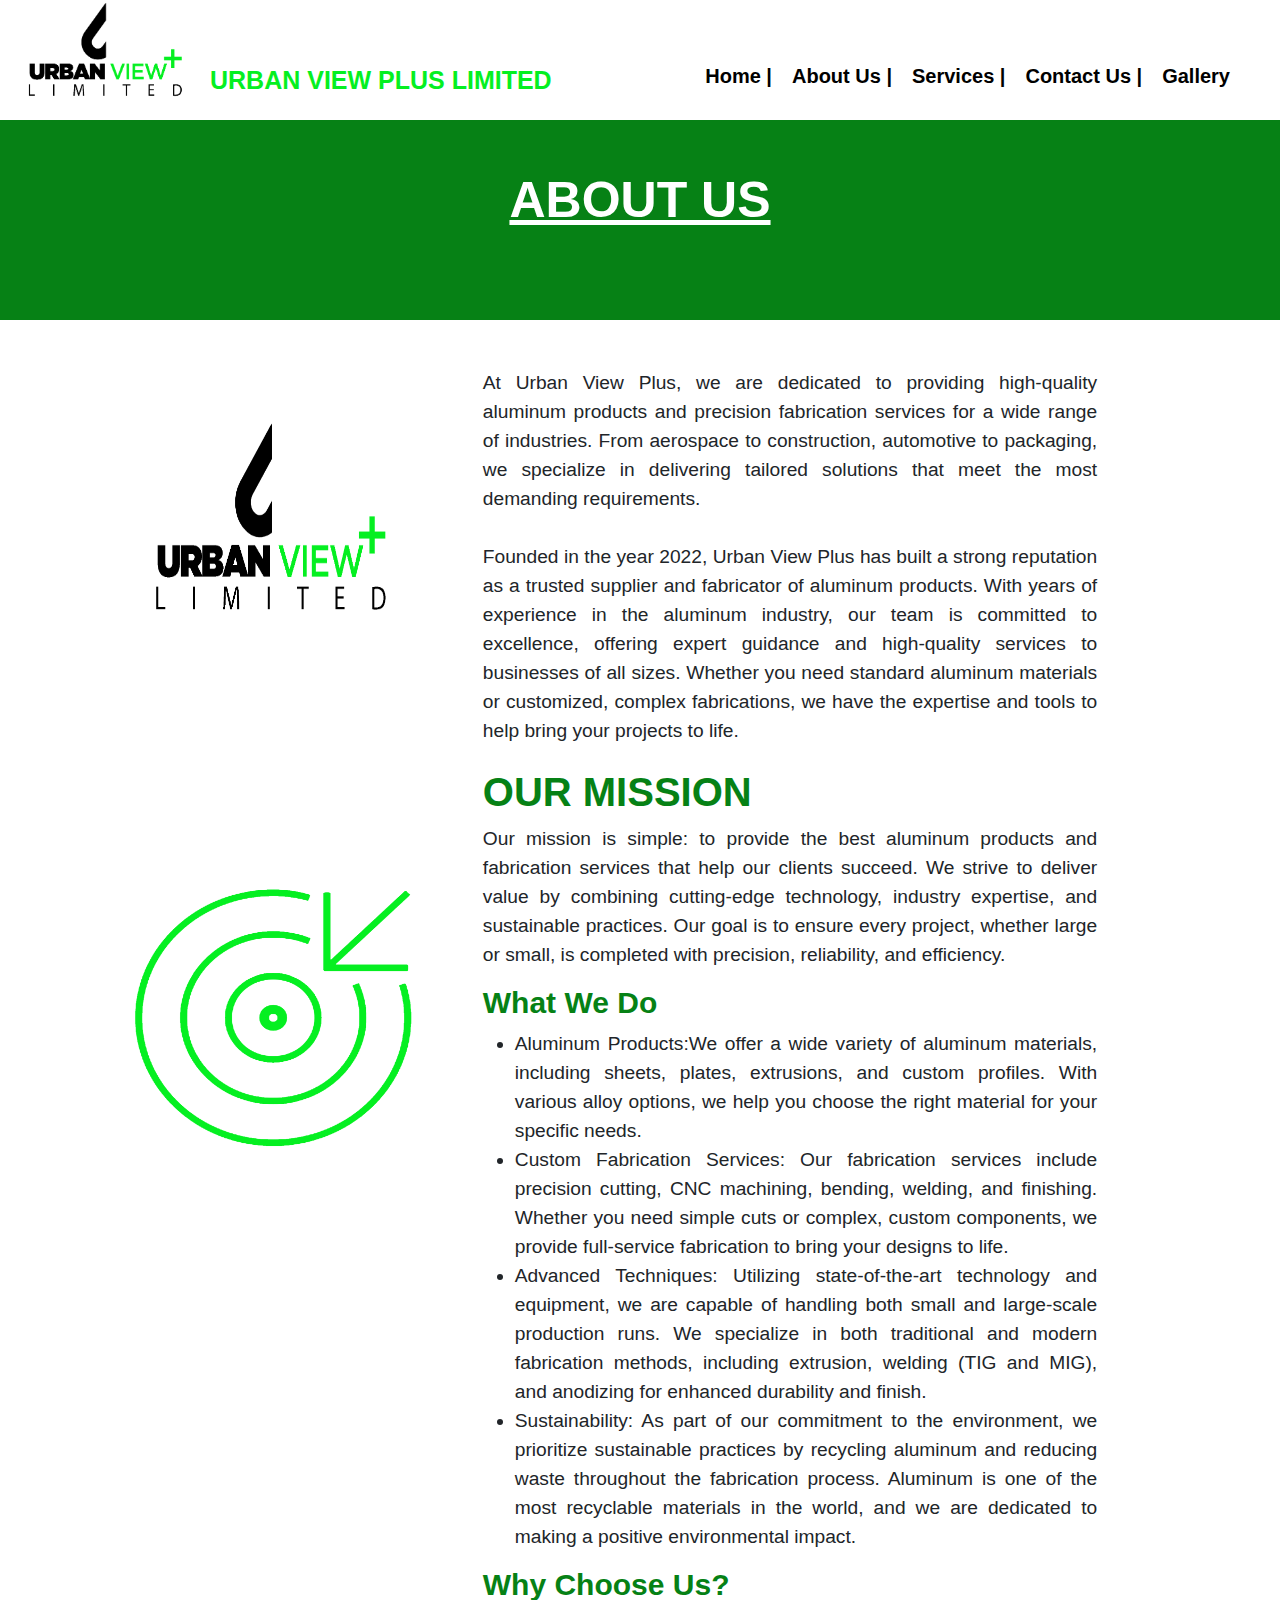
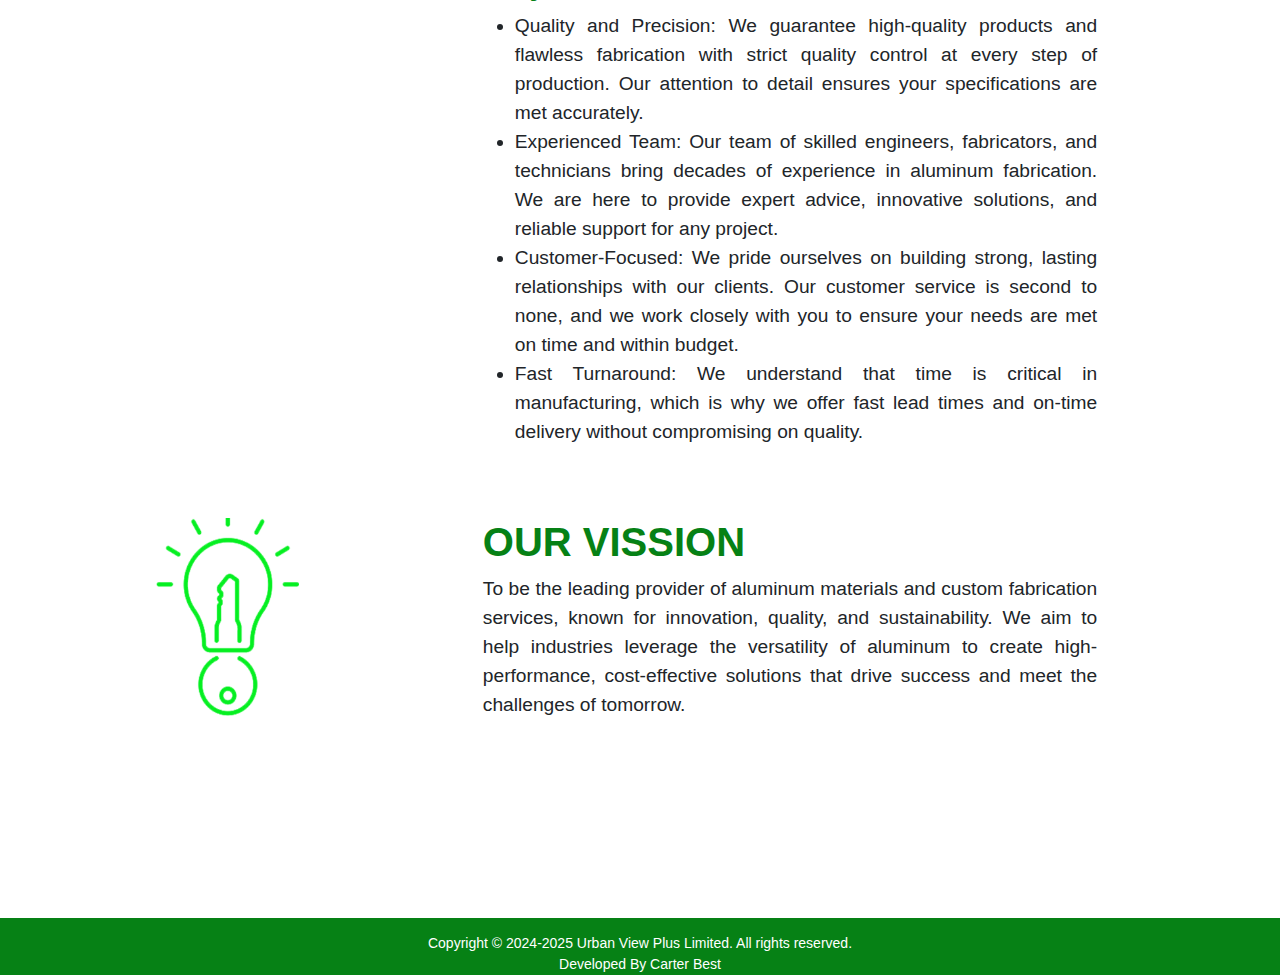
<file: aboutus.html>
<!DOCTYPE html>
<html lang="en">
<head>
    <meta charset="UTF-8">
    <meta name="viewport" content="width=device-width, initial-scale=1.0">
    <title>URBAN VIEW PLUS - About Us</title>
    <link rel="stylesheet" href="css/style.css">
    <link rel="icon" href="images/png/UV.ico" type="jpg/ico">
    <!-- bootstrap link goes here -->
    <link href="css/bootstrap.min.css" rel="stylesheet">
    <script src="script/bootstrap.bundle.min.js"></script>
</head>
<body>

<!-- about header -->
  <!-- Header starts here -->
  <header>
    <div class="about-header">
        <img src="images/urv.png" alt="png" class="logo">
        <h1 class="A-logoname">URBAN VIEW PLUS LIMITED</h1>
        <div class="about-nav-bar">
          <nav>
            <ul>
                <a href="urban.html"><li>Home |</li></a>
                <a href="aboutus.html"><li>About Us |</li></a>
                <a href="services.html"><li>Services |</li></a>
                <a href="contactus.html"><li>Contact Us |</li></a>
                <a href="gallery.html"><li>Gallery</li></a>
            </ul>
        </nav>
        </div>

    </div>
</header>

<!-- Content goes here -->
<section class="about-section">
  
    <section class="first-section">
      <div class="ab-container">
        <h1 class="AB-US">ABOUT US</h1>
      </div>
       <br><br>
  
      <div class="about-content">
          <div class="about-logo">
          <img src="images/up.png" alt="img" class="Alogo-pic">
          </div>
          <div class="aboutpage-content"> 
          <p>
            At Urban View Plus, we are dedicated to providing high-quality aluminum products and precision fabrication services 
            for a wide range of industries. From aerospace to construction, automotive to packaging, we specialize in delivering 
            tailored solutions that meet the most demanding requirements. <br><br>
            Founded in the year 2022, Urban View Plus has built a strong reputation as a trusted supplier and fabricator of aluminum 
            products. With years of experience in the aluminum industry, our team is committed to excellence, offering expert guidance 
            and high-quality services to businesses of all sizes. Whether you need standard aluminum materials or customized, complex 
            fabrications, we have the expertise and tools to help bring your projects to life.
  
          </p>
          </div>
      </div>
    </section>
  
        <section class="second-section">
          <div class="about-content">
            <div class="about-logo">
            <img src="images/MISSION.png" alt="img" class="mission-pic">
            </div>
            <div class="aboutpage-content">
              <h1 style="color: #068115; font-size: 30px; font-weight:bold; font-size: 40px;">OUR MISSION</h1>
              <p>
                Our mission is simple: to provide the best aluminum products and fabrication services 
                that help our clients succeed. We strive to deliver value by combining cutting-edge 
                technology, industry expertise, and sustainable practices. Our goal is to ensure every 
                project, whether large or small, is completed with precision, reliability, and efficiency.
            </p>
            <h3 style="color: #068115; font-size: 30px; font-weight: bold;">What We Do</h3>
              <ul>
                <li>Aluminum Products:We offer a wide variety of aluminum materials, including sheets, plates, extrusions, 
                and custom profiles. With various alloy options, we help you choose the right material 
                for your specific needs.
                </li>
                <li>Custom Fabrication Services: Our fabrication services include precision cutting, 
                  CNC machining, bending, welding, and finishing. Whether you need simple cuts or complex, 
                  custom components, we provide full-service fabrication to bring your designs to life.
    
                </li>
                <li>Advanced Techniques: Utilizing state-of-the-art technology and equipment, we are 
                  capable of handling both small and large-scale production runs. We specialize in both 
                  traditional and modern fabrication methods, including extrusion, welding (TIG and MIG), 
                  and anodizing for enhanced durability and finish.
                </li>
                <li>Sustainability: As part of our commitment to the environment, we prioritize sustainable 
                  practices by recycling aluminum and reducing waste throughout the fabrication process. 
                  Aluminum is one of the most recyclable materials in the world, and we are dedicated to 
                  making a positive environmental impact.
                </li>
              </ul>
    
               <h3 style="color: #068115; font-size: 30px; font-weight: bold;">Why Choose Us?</h3>
               <ul>
                <li>Quality and Precision: We guarantee high-quality products and flawless fabrication with 
                  strict quality control at every step of production. Our attention to detail ensures your 
                  specifications are met accurately.
                </li>
                <li>Experienced Team: Our team of skilled engineers, fabricators, and technicians bring
                   decades of experience in aluminum fabrication. We are here to provide expert advice, 
                   innovative solutions, and reliable support for any project.
                </li>
                <li>Customer-Focused: We pride ourselves on building strong, lasting relationships with 
                  our clients. Our customer service is second to none, and we work closely with you to 
                  ensure your needs are met on time and within budget.
                </li>
                <li>Fast Turnaround: We understand that time is critical in manufacturing, which is why 
                  we offer fast lead times and on-time delivery without compromising on quality.
    
                </li>
               </ul>
    
            </div>
          </div>
        </section>
  
        <section class="third-section">
          <div class="about-contentt">
            <div class="about-logo">
            <img src="images/VISION.png" alt="img" class="vission-pic">
            </div>
            <div class="aboutpage-content"> 
              <h1 style="color: #068115; font-size: 30px; font-weight:bold; font-size: 40px;">OUR VISSION</h1>
              <p>
                To be the leading provider of aluminum materials and custom fabrication services,
                 known for innovation, quality, and sustainability. We aim to help industries leverage
                  the versatility of aluminum to create high-performance, cost-effective solutions that 
                  drive success and meet the challenges of tomorrow.
              </p>
            </div>
          </div>

        </section>
      
</section>



    <footer>
      Copyright &copy; 2024-2025 Urban View Plus Limited. All rights reserved. <br> Developed By Carter Best
    </footer>

</body>
</html>
</file>
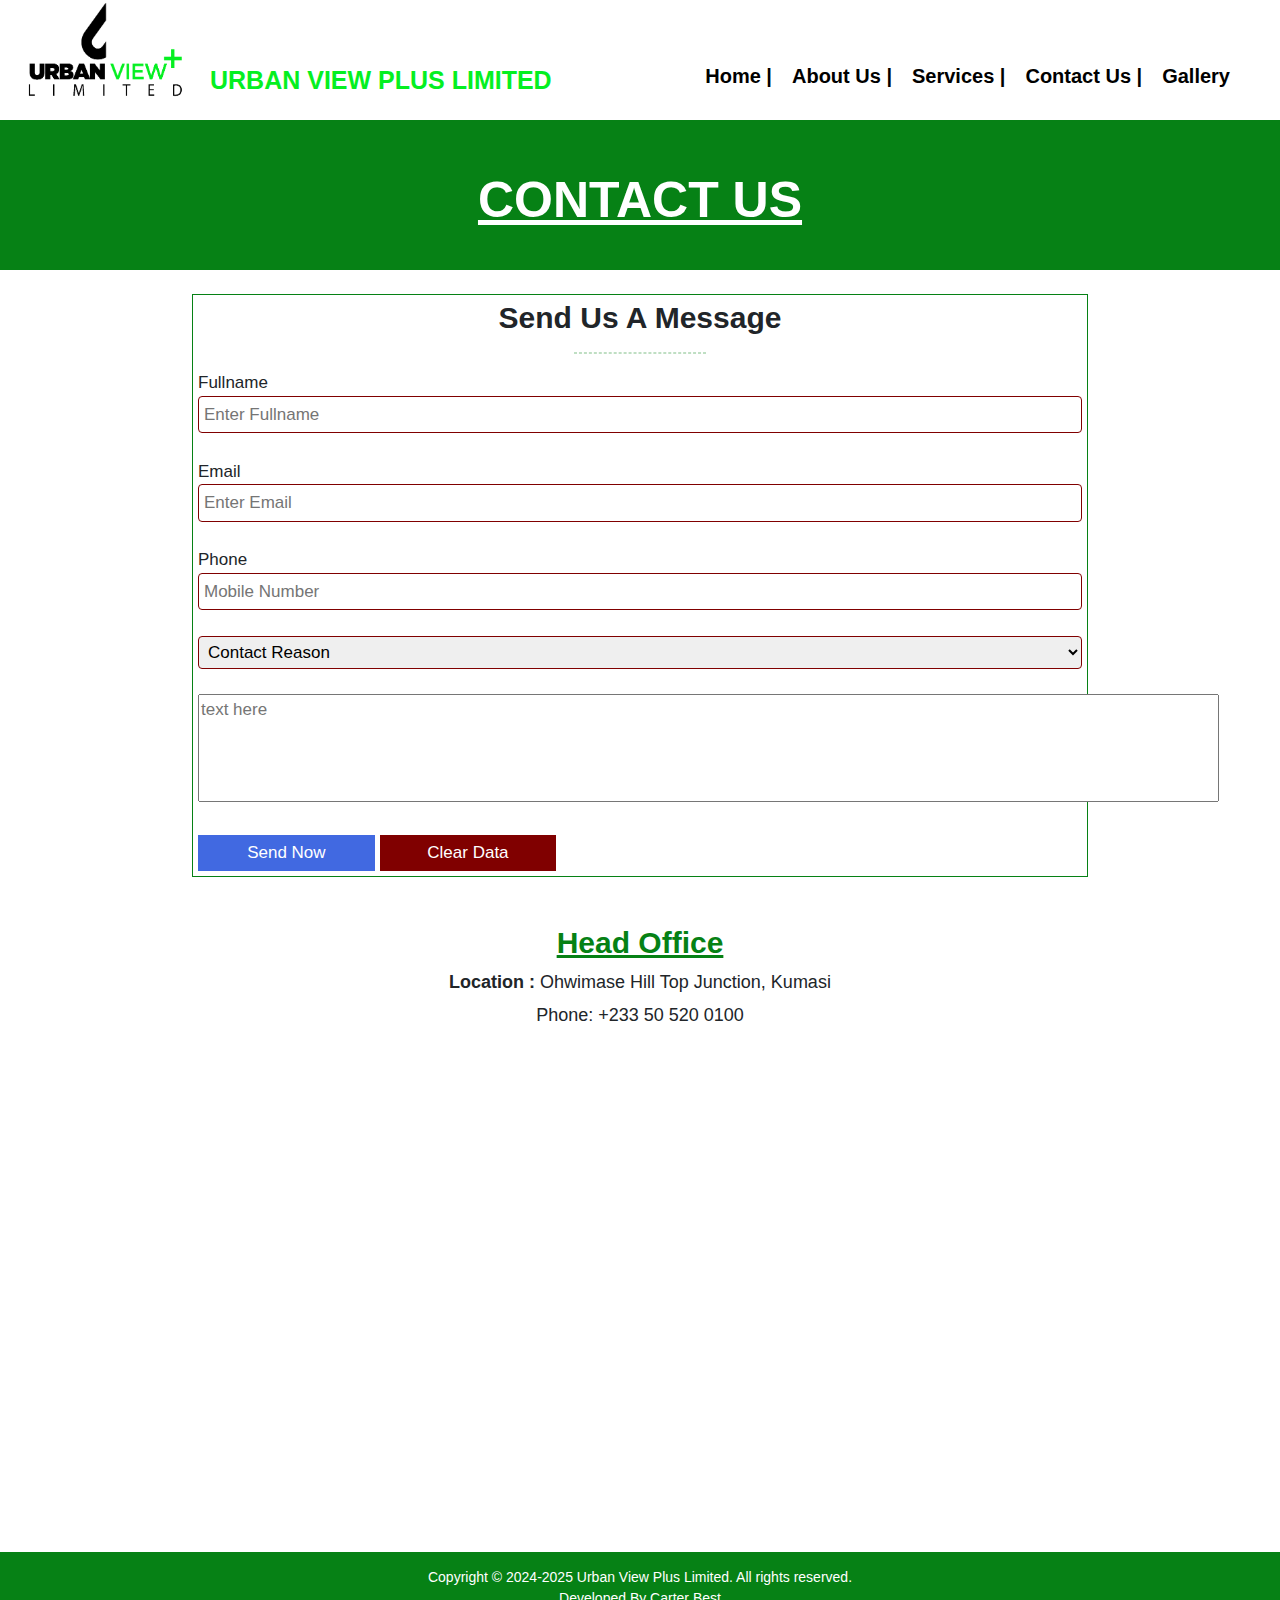
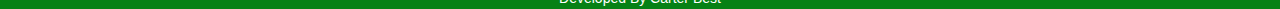
<file: contactus.html>
<!DOCTYPE html>
<html lang="en">
<head>
    <meta charset="UTF-8">
    <meta name="viewport" content="width=device-width, initial-scale=1.0">
    <title>URBAN VIEW PLUS - Contact Us</title>
    <link rel="stylesheet" href="css/style.css">
    <link rel="icon" href="images/png/UV.ico" type="jpg/ico">
    <!-- bootstrap link goes here -->
    <link href="css/bootstrap.min.css" rel="stylesheet">
    <script src="script/bootstrap.bundle.min.js"></script>
</head>
<body>

<!-- about header -->
  <!-- Header starts here -->
  <header>
    <div class="about-header">
        <img src="images/urv.png" alt="png" class="logo">
        <h1 class="A-logoname">URBAN VIEW PLUS LIMITED</h1>
        <div class="about-nav-bar">
          <nav>
            <ul>
                <a href="urban.html"><li>Home |</li></a>
                <a href="aboutus.html"><li>About Us |</li></a>
                <a href="services.html"><li>Services |</li></a>
                <a href="contactus.html"><li>Contact Us |</li></a>
                <a href="gallery.html"><li>Gallery</li></a>
            </ul>
        </nav>
        </div>

    </div>
</header>

<section class="services">
    <div class="services-container">
        <h1>CONTACT US</h1>
      </div>
</section> <br>

<section class="contact-content">
    <div class="contact-form-container">
        <h2> Send Us A Message</h2>
        <center><hr style="width: 15%; border: 1px #068115 dashed; color: #068115;"></center>
   
        <form class="form">
            <label for="">Fullname</label><br>
             <input type="text" name="Fullname" placeholder="Enter Fullname" required>
             <br> <br>

             <label for="">Email</label><br>
             <input type="email" name="email" placeholder="Enter Email" required>
             <br> <br>

             <label for="">Phone</label><br>
             <input type="tel" name="phone" placeholder="Mobile Number" maxlength="10" >
             <br><br>
   
              <select>
                <option> Contact Reason </option>
                <option value="Help"> Help</option>
                <option value="Suggestion">Suggestion</option>
                <option value="enquiry">Make Enquiry</option>
              </select>
               <br><br>
   
               <textarea cols="100" rows="4" maxlength="100" placeholder="text here" style="resize: none;"></textarea>
               <br><br>
   
               <input type="submit" value="Send Now">
               <input type="reset" value="Clear Data">
        </form>
    </div> <br>
</section> <br>

<section class="contact-section">
  <div class="loc">
    <center>
      <h1 style="color: #068115;">Head Office</h1>
      <p><Span style="font-weight: bold;">Location :</Span> Ohwimase Hill Top Junction, Kumasi</p>
      <p style="margin-top: -10px;">Phone: +233 50  520 0100</p>

      <div id="map">
      <iframe src="https://www.google.com/maps/embed?pb=!1m18!1m12!1m3!1d3962.664999316226!2d-1.668658589815706!3d6.688352593279075!2m3!1f0!2f0!3f0!3m2!1i1024!2i768!4f13.1!3m3!1m2!1s0xfdb979c38c41cb7%3A0x357f4ddbaf9cabe5!2sURBAN%20VIEW%20PLUS%20LTD.!5e0!3m2!1sen!2sgh!4v1733091849079!5m2!1sen!2sgh" width="800" height="500" style="border:0;" allowfullscreen="" loading="lazy" referrerpolicy="no-referrer-when-downgrade"></iframe>
      </div>
    </center>
  </div>
</section>







<footer>
    Copyright &copy; 2024-2025 Urban View Plus Limited. All rights reserved. <br> Developed By Carter Best
  </footer> 
</body>
</html>
</file>
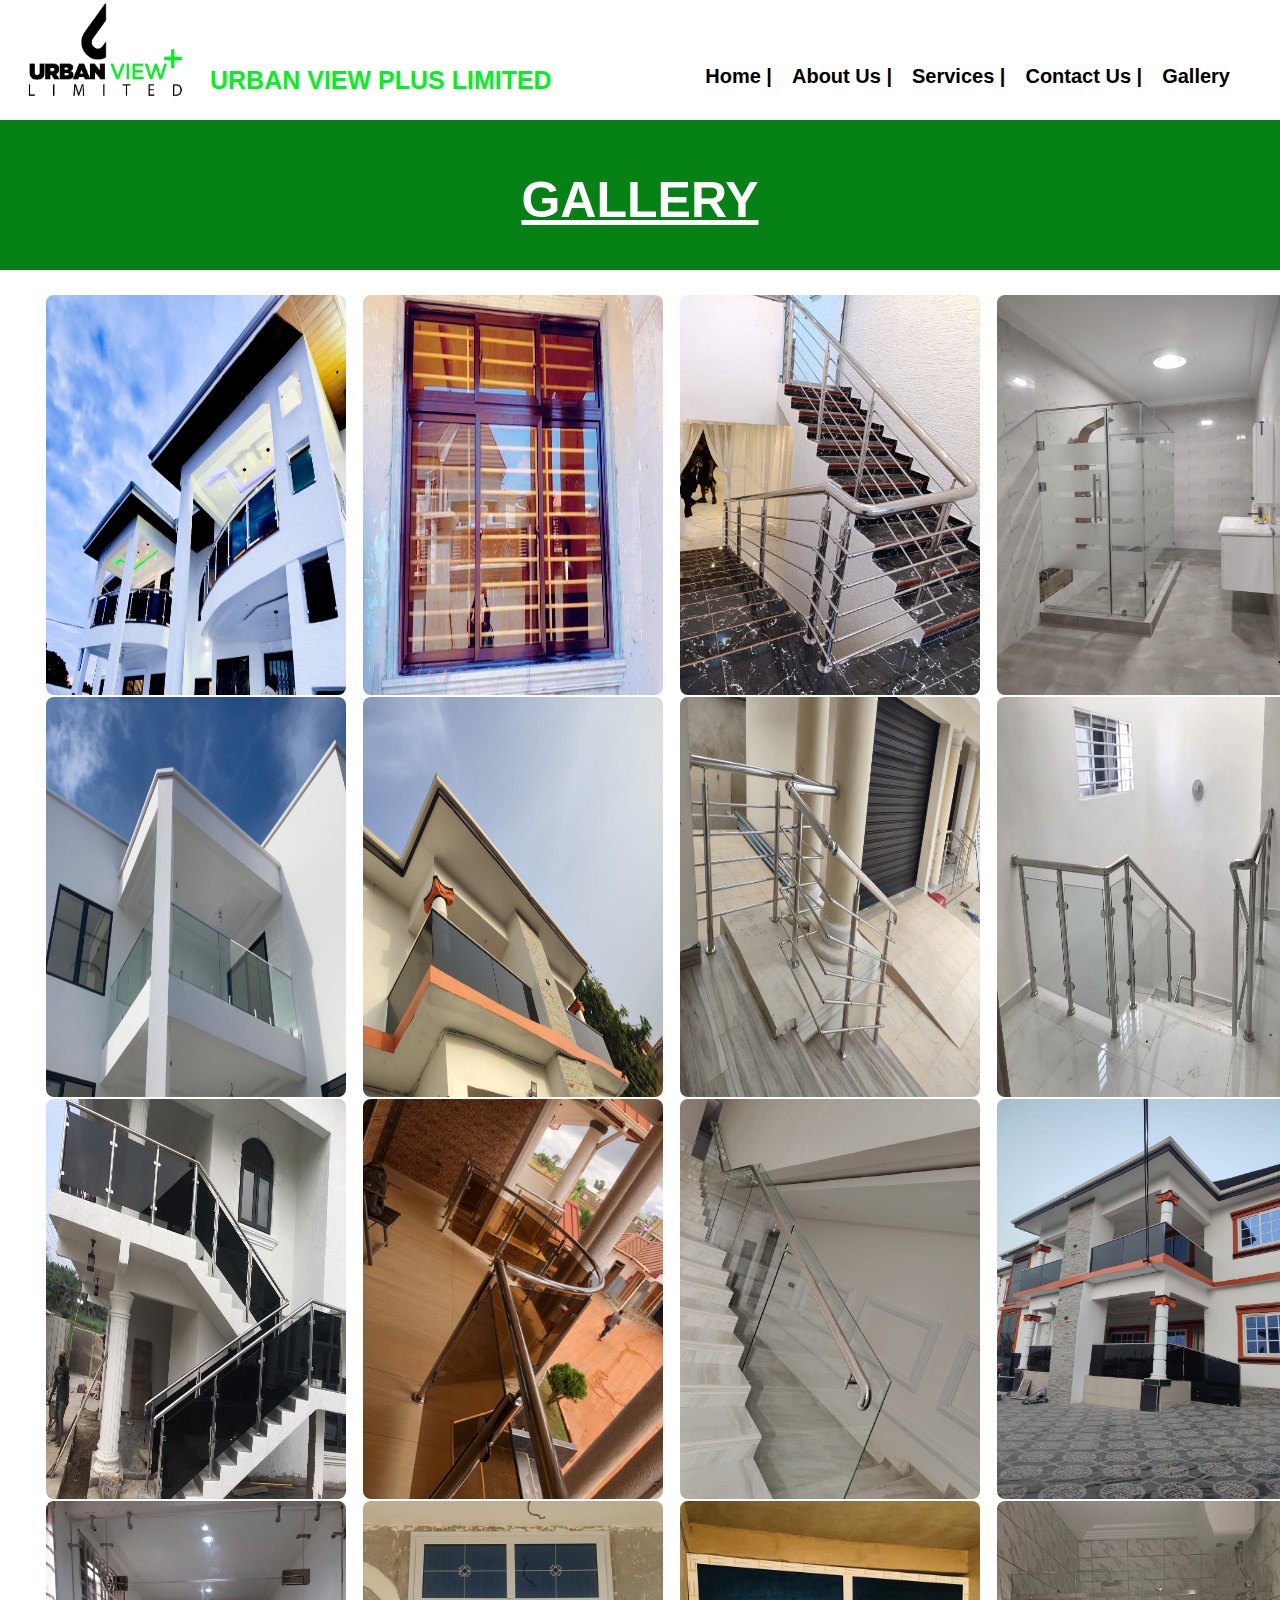
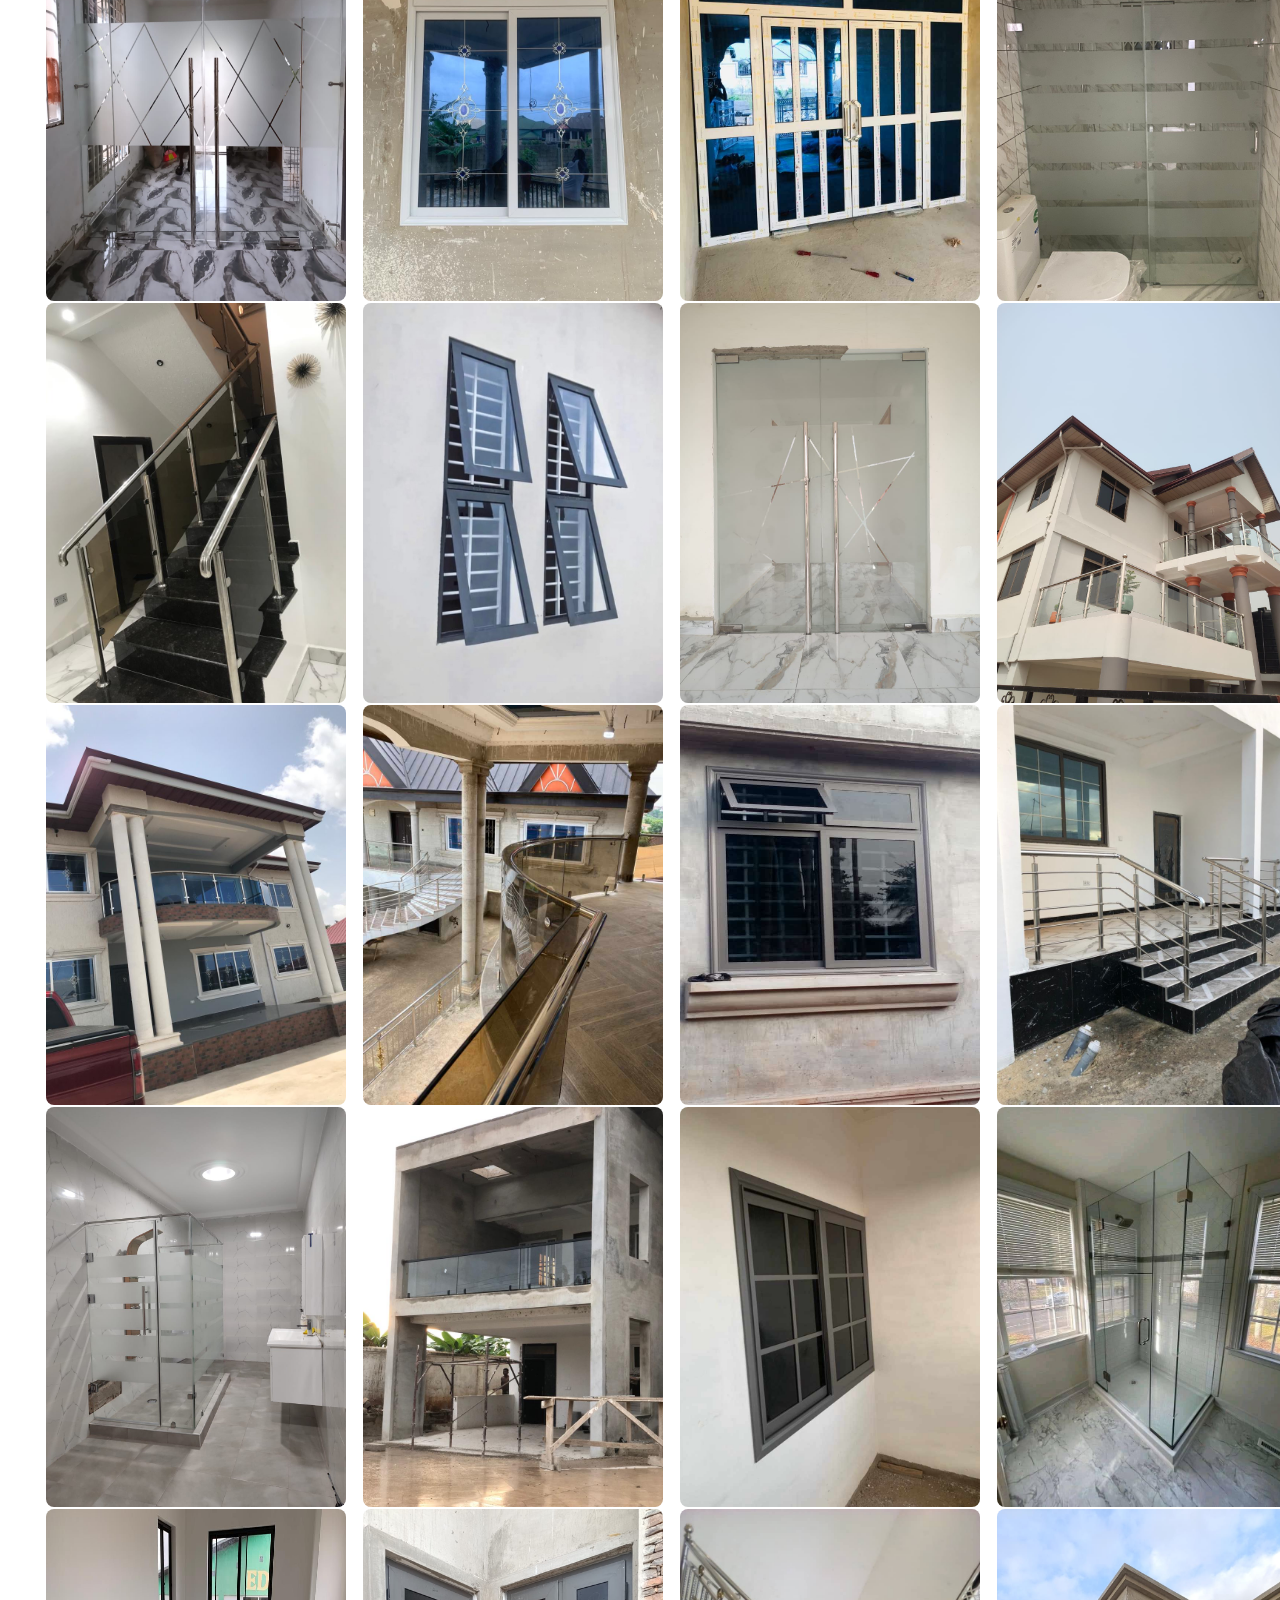
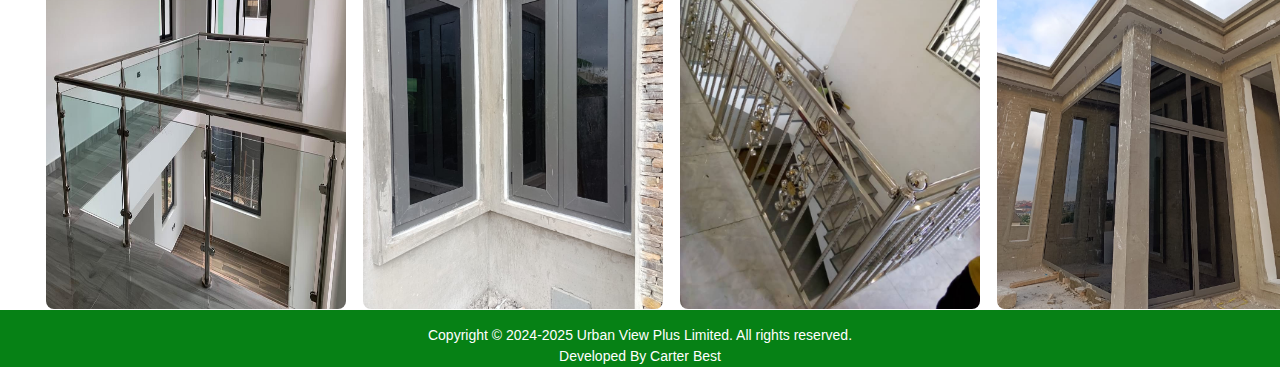
<file: gallery.html>
<!DOCTYPE html>
<html lang="en">
<head>
    <meta charset="UTF-8">
    <meta name="viewport" content="width=device-width, initial-scale=1.0">
    <title>URBAN VIEW PLUS - Gallery</title>
    <link rel="stylesheet" href="css/style.css">
    <link rel="icon" href="images/png/UV.ico" type="jpg/ico">
    <!-- bootstrap link goes here -->
    <link href="css/bootstrap.min.css" rel="stylesheet">
    <script src="script/bootstrap.bundle.min.js"></script>
</head>
<body>

<!-- about header -->
  <!-- Header starts here -->
  <header>
    <div class="about-header">
        <img src="images/urv.png" alt="png" class="logo">
        <h1 class="A-logoname">URBAN VIEW PLUS LIMITED</h1>
        <div class="about-nav-bar">
          <nav>
            <ul>
                <a href="urban.html"><li>Home |</li></a>
                <a href="aboutus.html"><li>About Us |</li></a>
                <a href="services.html"><li>Services |</li></a>
                <a href="contactus.html"><li>Contact Us |</li></a>
                <a href="gallery.html"><li>Gallery</li></a>
            </ul>
        </nav>
        </div>

    </div>
</header>

<section class="services">
    <div class="services-container">
        <h1>GALLERY</h1>
      </div>
</section> <br>

<!-- pictures in table goes here -->
<div class="gallery-container">
    <table>
    <tr class="services-images">
        <td> <img src="images/ser (2).JPG" alt="img"></td>
        <td> <img src="images/ser (3).JPG" alt="img"></td>
        <td> <img src="images/serr.JPG" alt="img"></td>
        <td> <img src="images/ser (4).JPG" alt="img"></td>
    </tr>

    <tr class="services-images">
        <td> <img src="images/uu (10).JPG" alt="im"></td>
        <td> <img src="images/uu (11).JPG" alt="img"></td>
        <td> <img src="images/uu (12).JPG" alt="img"></td>
        <td> <img src="images/uu (13).JPG" alt="img"></td>
    </tr>

    <tr class="services-images">
        <td> <img src="images/uu (16).JPG" alt="im"></td>
        <td> <img src="images/uu (17).JPG" alt="img"></td>
        <td> <img src="images/uu (18).JPG" alt="img"></td>
        <td> <img src="images/uu (19).JPG" alt="img"></td>
    </tr>

    <tr class="services-images">
        <td> <img src="images/uu (20).JPG" alt="im"></td>
        <td> <img src="images/uu (23).JPG" alt="img"></td>
        <td> <img src="images/uu (3).JPG" alt="img"></td>
        <td> <img src="images/uu (31).JPG" alt="img"></td>
    </tr>

    
    <tr class="services-images">
        <td> <img src="images/uu (33).JPG" alt="im"></td>
        <td> <img src="images/uu (35).JPG" alt="img"></td>
        <td> <img src="images/uu (37).JPG" alt="img"></td>
        <td> <img src="images/uu (40).JPG" alt="img"></td>
    </tr>

    
    <tr class="services-images">
        <td> <img src="images/uu (41).JPG" alt="im"></td>
        <td> <img src="images/uu (42).JPG" alt="img"></td>
        <td> <img src="images/uu (43).JPG" alt="img"></td>
        <td> <img src="images/uu (45).JPG" alt="img"></td>
    </tr>

    
    <tr class="services-images">
        <td> <img src="images/uu (48).JPG" alt="im"></td>
        <td> <img src="images/uu (49).JPG" alt="img"></td>
        <td> <img src="images/uu (5).JPG" alt="img"></td>
        <td> <img src="images/uu (54).JPG" alt="img"></td>
    </tr>

    
    <tr class="services-images">
        <td> <img src="images/uu (61).JPG" alt="im"></td>
        <td> <img src="images/uu (7).JPG" alt="img"></td>
        <td> <img src="images/uu (67).JPG" alt="img"></td>
        <td> <img src="images/uu (75).JPG" alt="img"></td>
    </tr>

    </table>
</div>




<footer>
    Copyright &copy; 2024-2025 Urban View Plus Limited. All rights reserved. <br> Developed By Carter Best
  </footer> 
</body>
</html>
</file>
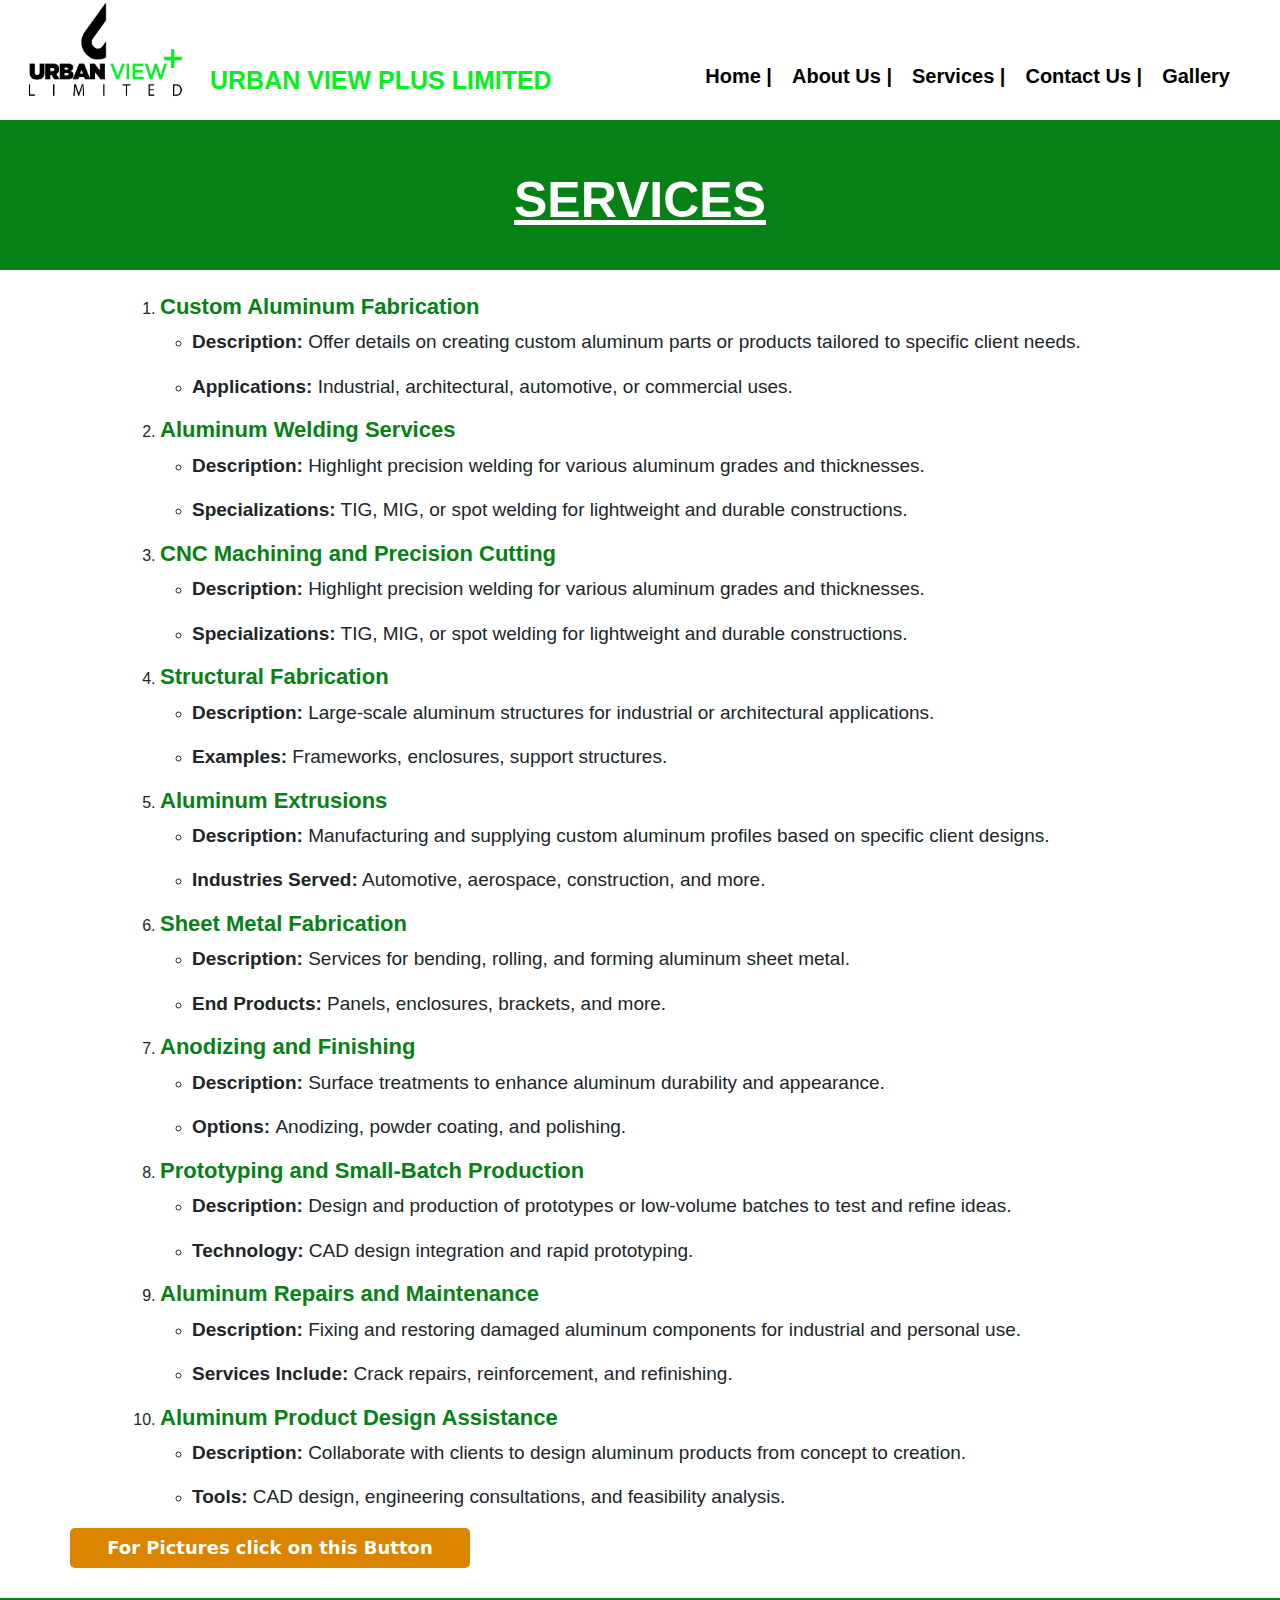
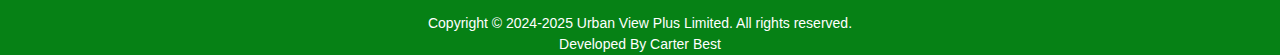
<file: services.html>
<!DOCTYPE html>
<html lang="en">
<head>
    <meta charset="UTF-8">
    <meta name="viewport" content="width=device-width, initial-scale=1.0">
    <title>URBAN VIEW PLUS - Services</title>
    <link rel="stylesheet" href="css/style.css">
    <link rel="icon" href="images/png/UV.ico" type="jpg/ico">
    <!-- bootstrap link goes here -->
    <link href="css/bootstrap.min.css" rel="stylesheet">
    <script src="script/bootstrap.bundle.min.js"></script>
</head>
<body>

<!-- about header -->
  <!-- Header starts here -->
  <header>
    <div class="about-header">
        <img src="images/urv.png" alt="png" class="logo">
        <h1 class="A-logoname">URBAN VIEW PLUS LIMITED</h1>
        <div class="about-nav-bar">
          <nav>
            <ul>
                <a href="urban.html"><li>Home |</li></a>
                <a href="aboutus.html"><li>About Us |</li></a>
                <a href="services.html"><li>Services |</li></a>
                <a href="contactus.html"><li>Contact Us |</li></a>
                <a href="gallery.html"><li>Gallery</li></a>
            </ul>
        </nav>
        </div>

    </div>
</header>

<!-- content starts here -->
<section class="services">
    <div class="services-container">
        <h1>SERVICES</h1>
      </div>
</section> <br>

<section class="services-content-section">
        <ol start="1">
            <li> <h3>Custom Aluminum Fabrication</h3></li>
                <ul>
                    <li><p><span style="font-weight: bolder;">Description:</span> Offer details on creating custom aluminum parts or products tailored to specific client needs.</p></li>
                    <li><p><span style="font-weight: bolder;">Applications: </span>Industrial, architectural, automotive, or commercial uses.</p></li>
                </ul>
            
            <li><h3>Aluminum Welding Services</h3></li>
                <ul>
                    <li><p><span style="font-weight: bolder;">Description:</span> Highlight precision welding for various aluminum grades and thicknesses.</p></li>
                    <li><p><span style="font-weight: bolder;">Specializations:</span> TIG, MIG, or spot welding for lightweight and durable constructions.</p></li>
                </ul>

            <li><h3>CNC Machining and Precision Cutting</h3></li>
                <ul>
                    <li><p><span style="font-weight: bolder;">Description:</span> Highlight precision welding for various aluminum grades and thicknesses.</p></li>
                    <li><p><span style="font-weight: bolder;">Specializations:</span> TIG, MIG, or spot welding for lightweight and durable constructions.</p></li>
                </ul>

            <li><h3>Structural Fabrication</h3></li>
                <ul>
                    <li><p><span style="font-weight: bolder;">Description:</span> Large-scale aluminum structures for industrial or architectural applications.</p></li>
                    <li><p><span style="font-weight: bolder;">Examples:</span> Frameworks, enclosures, support structures.</p></li>
                </ul>

            <li><h3>Aluminum Extrusions</h3></li>
                <ul>
                    <li><p><span style="font-weight: bolder;">Description:</span> Manufacturing and supplying custom aluminum profiles based on specific client designs.</p></li>
                    <li><p><span style="font-weight: bolder;">Industries Served:</span> Automotive, aerospace, construction, and more.</p></li>
                </ul>

            <li><h3>Sheet Metal Fabrication</h3></li>
                <ul>
                    <li><p><span style="font-weight: bolder;">Description:</span> Services for bending, rolling, and forming aluminum sheet metal.</p></li>
                    <li><p><span style="font-weight: bolder;">End Products:</span> Panels, enclosures, brackets, and more.</p></li>
                </ul>

            <li><h3>Anodizing and Finishing</h3></li>
                <ul>
                    <li><p><span style="font-weight: bolder;">Description:</span> Surface treatments to enhance aluminum durability and appearance.</p></li>
                    <li><p><span style="font-weight: bolder;">Options: </span>Anodizing, powder coating, and polishing.</p></li>
                </ul>

            <li><h3>Prototyping and Small-Batch Production</h3></li>
                <ul>
                    <li><p><span style="font-weight: bolder;">Description:</span> Design and production of prototypes or low-volume batches to test and refine ideas.</p></li>
                    <li><p><span style="font-weight: bolder;">Technology:</span> CAD design integration and rapid prototyping.</p></li>
                </ul>

            <li><h3>Aluminum Repairs and Maintenance</h3></li>
                <ul>
                    <li><p><span style="font-weight: bolder;">Description:</span> Fixing and restoring damaged aluminum components for industrial and personal use.</p></li>
                    <li><p><span style="font-weight: bolder;">Services Include:</span> Crack repairs, reinforcement, and refinishing.</p></li>
                </ul>

            <li> <h3>Aluminum Product Design Assistance</h3></li>
                <ul>
                    <li><p><span style="font-weight: bolder;">Description:</span> Collaborate with clients to design aluminum products from concept to creation.</p></li>
                    <li><p><span style="font-weight: bolder;">Tools:</span> CAD design, engineering consultations, and feasibility analysis.</p></li>
                </ul>
        </ol>

</section>

<a href="services.html"><button class="pictures">For Pictures click on this Button</button></a>



<footer>
    Copyright &copy; 2024-2025 Urban View Plus Limited. All rights reserved. <br> Developed By Carter Best
  </footer>   
</body>
</html>
</file>
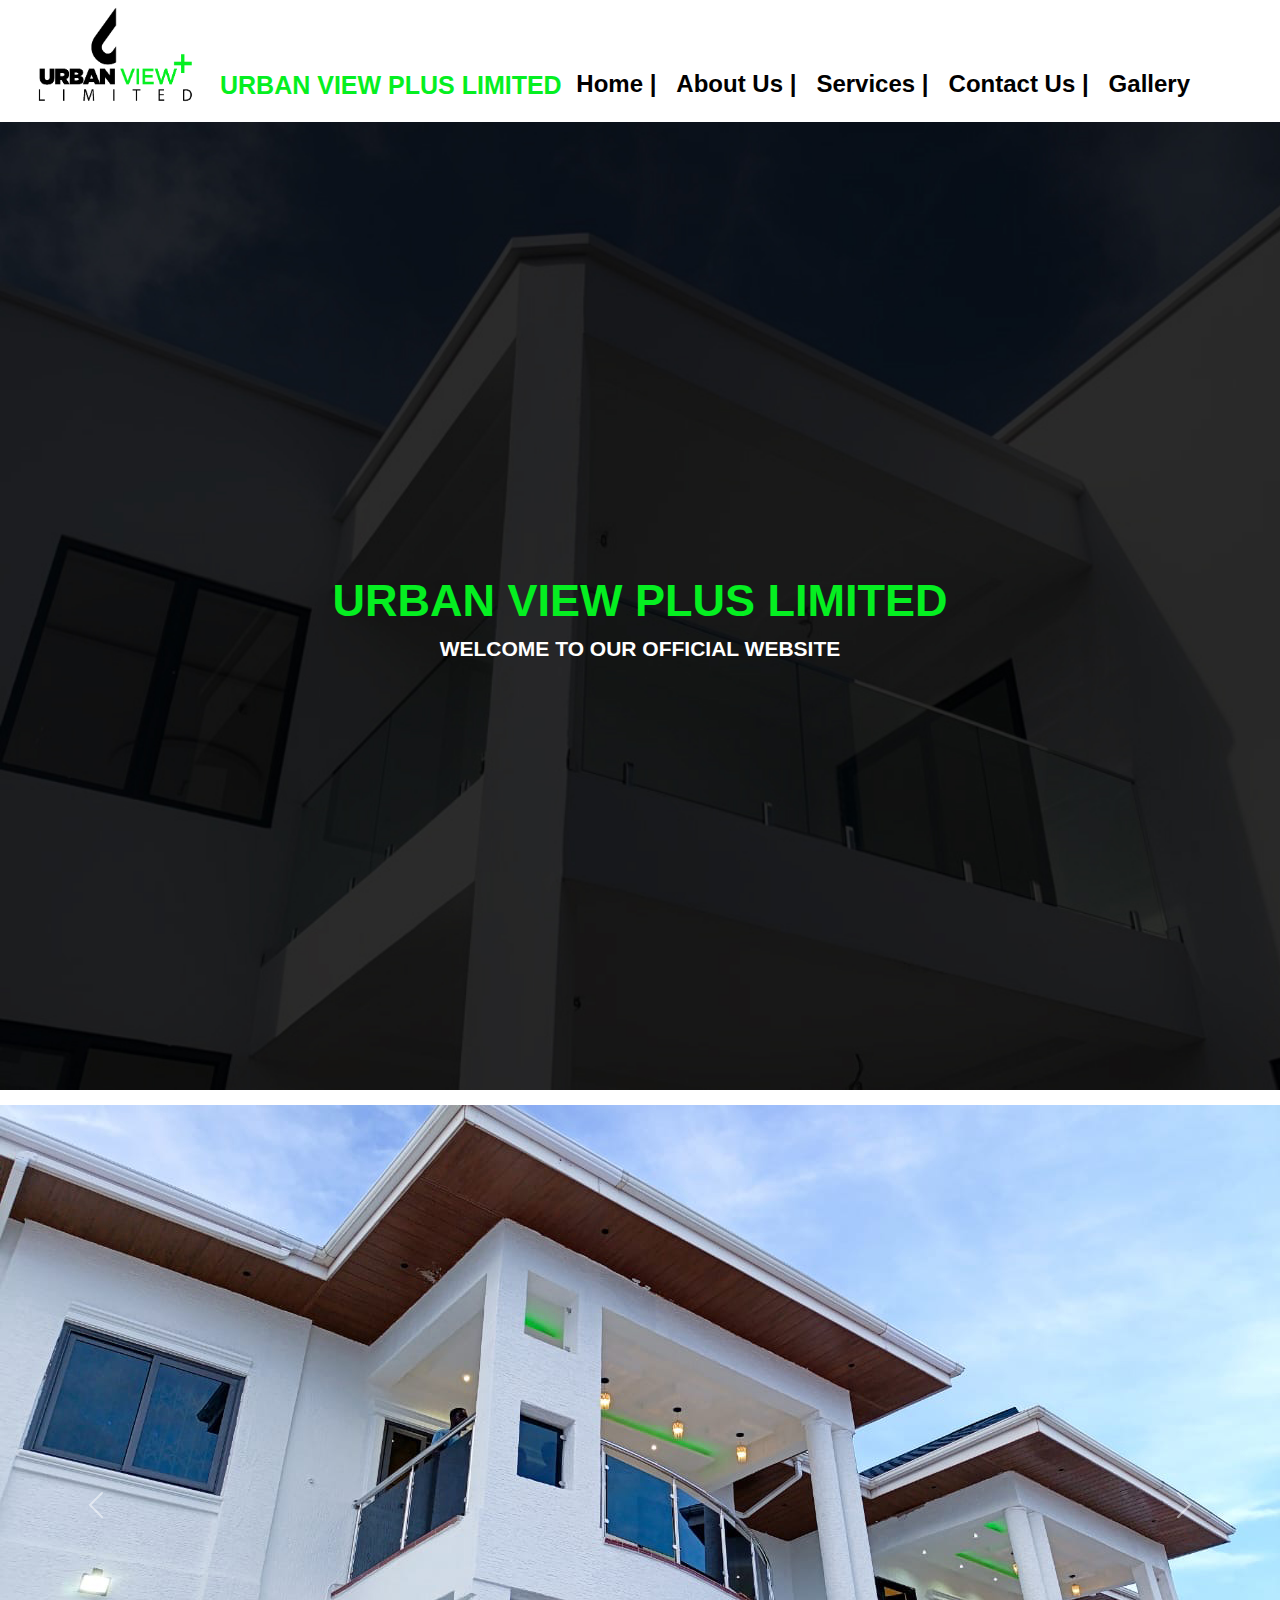
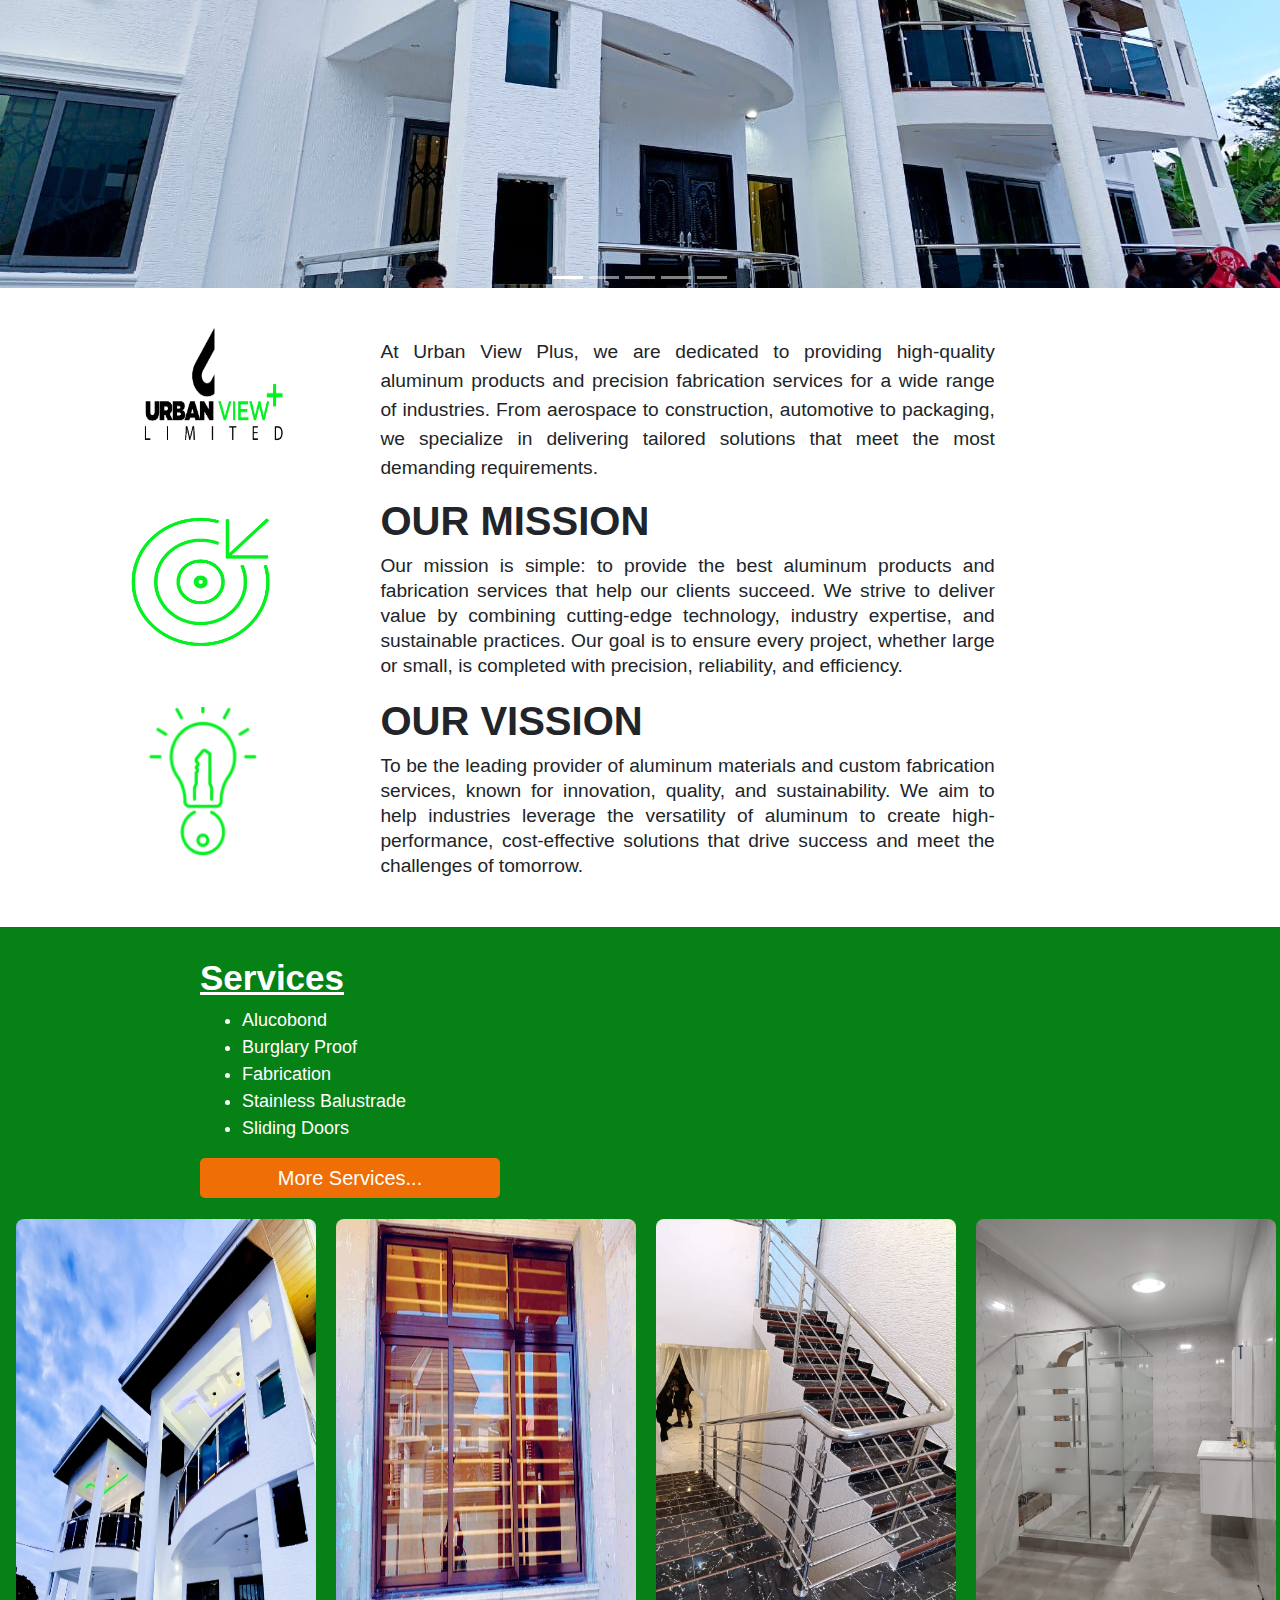
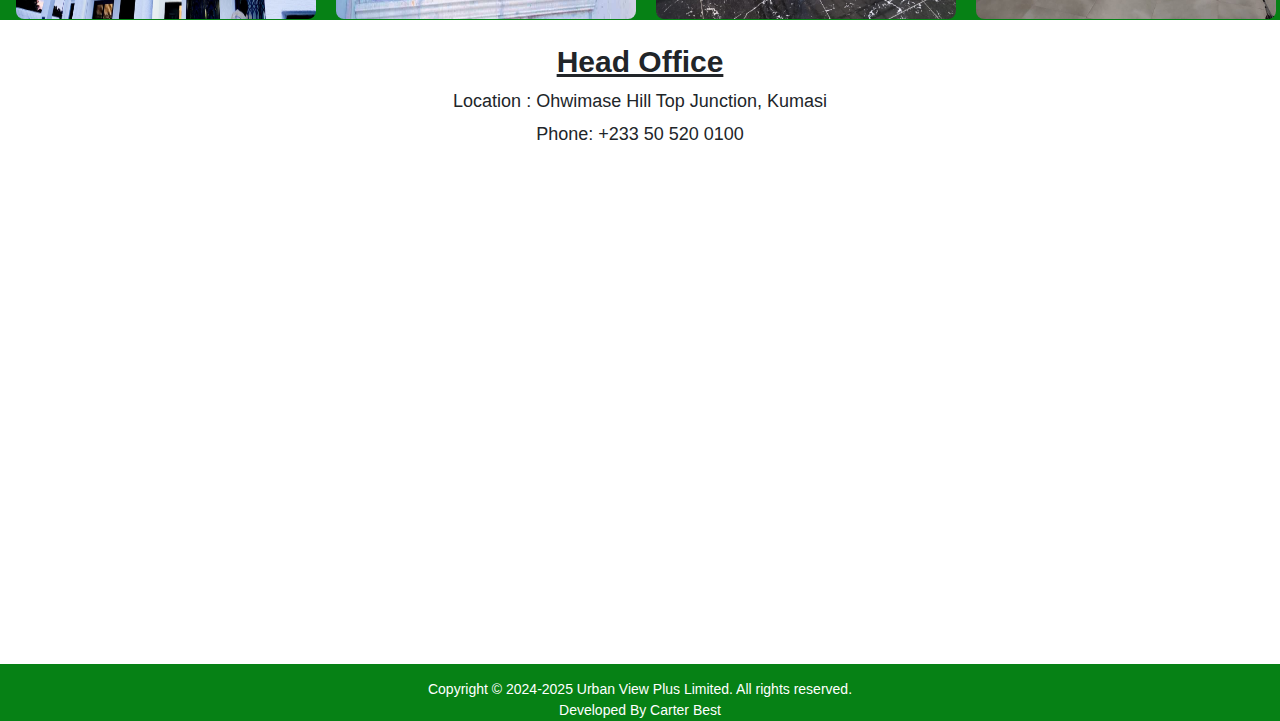
<file: urban.html>
<!DOCTYPE html>
<html lang="en">
<head>
    <meta charset="UTF-8">
    <meta name="viewport" content="width=device-width, initial-scale=1.0">
    <title>URBAN VIEW PLUS</title>
    <link rel="stylesheet" href="css/style.css">
    <link rel="icon" href="images/png/UV.ico" type="jpg/ico">
    <!-- bootstrap link goes here -->
    <link href="css/bootstrap.min.css" rel="stylesheet">
    <script src="script/bootstrap.bundle.min.js"></script>
</head>
<body>
  <!-- Header starts here -->
    <header>
        <div class="header">
            <img src="images/urv.png" alt="png" class="logo">
            <h1 class="logoname">URBAN VIEW PLUS LIMITED</h1>
            <div class="nav-bar">
              <nav>
                <ul>
                    <a href="urban.html"><li>Home |</li></a>
                    <a href="aboutus.html"><li>About Us |</li></a>
                    <a href="services.html"><li>Services |</li></a>
                    <a href="contactus.html"><li>Contact Us |</li></a>
                    <a href="gallery.html"><li>Gallery</li></a>
                </ul>
            </nav>
            </div>

        </div>
    </header> 

 <!-- homepage starts here -->
<section class="first-section">
    <div class="home_page"> <br>
        <h1>URBAN VIEW PLUS LIMITED</h1>
        <h3>WELCOME TO OUR OFFICIAL WEBSITE</h3> <br><br><br>
        
        <!-- containers in  the home page -->

        <!-- <a href="aboutus.html">
            <div style="background-color: #05ef21; color: #fff;">About Us</div>
        </a>
        <a href="contactus.html">
            <div>Contact Us </div>
        </a>
        <a href="services.html">
            <div style="background-color: #05ef21; color: #fff;">Services</div>
        </a>
        <a href="gallery.html">
            <div>Gallery</div>
        </a> -->
    </div>
</section>
<!-- homee page images -->
<Section class="images-section">
  <div class="images">
    <div class="slider-container">
      <div id="carouselExampleIndicators" class="carousel slide">
        <div class="carousel-indicators">
          <button type="button" data-bs-target="#carouselExampleIndicators" data-bs-slide-to="0" class="active" aria-current="true" aria-label="Slide 1"></button>
          <button type="button" data-bs-target="#carouselExampleIndicators" data-bs-slide-to="1" aria-label="Slide 2"></button>
          <button type="button" data-bs-target="#carouselExampleIndicators" data-bs-slide-to="2" aria-label="Slide 3"></button>
          <button type="button" data-bs-target="#carouselExampleIndicators" data-bs-slide-to="3" aria-label="Slide 4"></button>
          <button type="button" data-bs-target="#carouselExampleIndicators" data-bs-slide-to="4" aria-label="Slide 1"></button>
        </div>
        <div class="carousel-inner">
          <div class="carousel-item active">
            <img src="images/1.JPG" class="d-block w-100" alt="im">
          </div>
          <div class="carousel-item">
            <img src="images/2.JPG" class="d-block w-100" alt="im">
          </div>
          <div class="carousel-item">
            <img src="images/3.JPG" class="d-block w-100" alt="im">
          </div>
          <div class="carousel-item">
            <img src="images/4.JPG" class="d-block w-100" alt="im">
          </div>
          <div class="carousel-item">
              <img src="images/5.JPG" class="d-block w-100" alt="im">
            </div>
        </div>
        <button class="carousel-control-prev" type="button" data-bs-target="#carouselExampleIndicators" data-bs-slide="prev">
          <span class="carousel-control-prev-icon" aria-hidden="true"></span>
          <span class="visually-hidden">Previous</span>
        </button>
        <button class="carousel-control-next" type="button" data-bs-target="#carouselExampleIndicators" data-bs-slide="next">
          <span class="carousel-control-next-icon" aria-hidden="true"></span>
          <span class="visually-hidden">Next</span>
        </button>
      </div>
      </div>
  </div>
</Section>    
 <br> <br>

    <!-- Home page about content here -->
<section class="home-about">
  <div class="about-us">
    <div class="about">
        <div class="a-logo">
        <img src="images/up.png" alt="img" class="logo-pic">
        </div>
        <div class="contentt"> <p>
          At Urban View Plus, we are dedicated to providing high-quality aluminum products and precision fabrication services 
          for a wide range of industries. From aerospace to construction, automotive to packaging, we specialize in delivering 
          tailored solutions that meet the most demanding requirements.
        </p>
        </div>
    </div>

      <div class="about-2">
        <div class="a-logo">
        <img src="images/MISSION.png" alt="img" class="logo-picc">
        </div>
        <div class="content">
          <h1>OUR MISSION</h1>
          <p>
            Our mission is simple: to provide the best aluminum products and fabrication services 
            that help our clients succeed. We strive to deliver value by combining cutting-edge 
            technology, industry expertise, and sustainable practices. Our goal is to ensure every 
            project, whether large or small, is completed with precision, reliability, and efficiency.
        </p>
        </div>
        </div>

        <div class="about-2">
          <div class="a-logo">
          <img src="images/VISION.png" alt="img" class="logo-picc">
          </div>
          <div class="content"> 
            <h1>OUR VISSION</h1>
            <p>
              To be the leading provider of aluminum materials and custom fabrication services,
               known for innovation, quality, and sustainability. We aim to help industries leverage
                the versatility of aluminum to create high-performance, cost-effective solutions that 
                drive success and meet the challenges of tomorrow.

          </p>
          </div>
          </div>
  </div>
</section>
    

    <!-- home page services here -->
 <section class="home-services">
  <div class="services-content">
    <h1>Services</h1>
    <ul>
      <li>Alucobond</li>
      <li>Burglary Proof</li>
      <li>Fabrication</li>
      <li> Stainless Balustrade</li>
      <li>Sliding Doors</li>
    </ul>
    <a href="services.html"><button class="more">More Services...</button></a> <br> 
    <table>
      <tr class="services-images">
          <td> <img src="images/ser (2).JPG" alt="im"></td>
          <td> <img src="images/ser (3).JPG" alt=""></td>
          <td> <img src="images/serr.JPG" alt=""></td>
          <td> <img src="images/ser (4).JPG" alt=""></td>
      </tr>
      </table>
  </div>
 </section>
   <br>

  <!-- home page contact here -->
        <section class="contact-section">
          <div class="loc">
            <center>
              <h1>Head Office</h1>
              <p>Location : Ohwimase Hill Top Junction, Kumasi</p>
              <p style="margin-top: -10px;">Phone: +233 50  520 0100</p>
  
              <div id="map-container">
              <iframe src="https://www.google.com/maps/embed?pb=!1m18!1m12!1m3!1d3962.664999316226!2d-1.668658589815706!3d6.688352593279075!2m3!1f0!2f0!3f0!3m2!1i1024!2i768!4f13.1!3m3!1m2!1s0xfdb979c38c41cb7%3A0x357f4ddbaf9cabe5!2sURBAN%20VIEW%20PLUS%20LTD.!5e0!3m2!1sen!2sgh!4v1733091849079!5m2!1sen!2sgh" width="600" height="450" style="border:0;" allowfullscreen="" loading="lazy" referrerpolicy="no-referrer-when-downgrade"></iframe>
              </div>
            </center>
          </div>
        </section>

        <footer>
         Copyright &copy; 2024-2025 Urban View Plus Limited. All rights reserved. <br> Developed By Carter Best
      </footer>



</body>
</html>
</file>
<file: css/style.css>
body {
    margin: 0%;
    padding: 0%;
    
}

.logo {
    width: 200px;
    height: 150px;
    margin-top: -20px;
}

.logoname {
    font-family: Arial, Helvetica, sans-serif;
    font-size: 25px;
    margin-left: 200px;
    margin-top: -70px;
    color: #05ef21;
    font-weight: bolder;
}

.nav-bar a {
    float: left;
    text-decoration: none;
    cursor: pointer;
    padding: 10px;
    margin-top: -10px;
    color: #000;
    font-family: Arial, Helvetica, sans-serif;
}

.nav-bar ul {
    list-style: none;
    font-weight: bold;
    font-size: 24px;
}

.nav-bar {
    float: right;
    margin-top: -58px;
    margin-right: 60px;
}

.header {
    position: fixed;
    top: 0;
    left: 0;
    width: 100%;
    z-index: 100000;
    padding: 10px 20px;
    background-color: #fff;
}

.home_page {
    background-image: url(../images/background.jpg);
    width: 100%;
    height: 1040px;
    justify-content: center;
    background-repeat: no-repeat;
    background-size: cover;
    margin-top: 50px;
    
}

.home_page h1 {
    color: #05ef21;
    font-family: Arial, Helvetica, sans-serif;
    font-weight: bolder;
    text-align: center;
    font-size: 45px;
    margin-top: 400px;
    padding-top: 100px;
}

.home_page h3 {
    color: #fff;
    font-family: Arial, Helvetica, sans-serif;
    font-weight: bolder;
    text-align: center;
    font-size: 21px;
}

.home_page div {
    width: 30%;
    height: 100px;
    background-color: #fff;
    border-radius: 20px;
    font-family: Arial, Helvetica, sans-serif;
    font-size: 60px;
    text-align: center;
    margin-top: 40px;
    margin-left: auto;
    margin-right: auto;
    padding-top: 10px;
}

.home_page a {
    text-decoration: none;
    color: #000;
}

.slider-container {
    width: 100%;
    margin-top: 15px;
    height: 400px;
    
}

.carousel-item {
    height: 800px;
}

.about {
    display: flex;
    width: 80%;
    height: 300px;
    margin-top: 30%;
    margin-left: auto;
    margin-right: auto;
}

.a-logo {
    width:  10%;
}

.logo-pic {
    width: 180px;
    height: 180px;
    margin-top: -30px;
}

.logo-picc {
    width: 150px;
    height: 150px;
    margin-top: -30px;
}

.content {
    width: 60%;
    font-family: Arial, Helvetica, sans-serif;
    font-size: 15px;
    text-align: justify;
    margin-left: 150px;
    line-height: 25px;
    font-size: larger;
}

.contentt {
    width: 60%;
    font-family: Arial, Helvetica, sans-serif;
    font-size: 15px;
    text-align: justify;
    margin-left: 150px;
    line-height: 29px;
    font-size: larger;
}

.about-2 {
    display: flex;
    width: 80%;
    height: 300px;
    margin-left: auto;
    margin-right: auto;
    margin-top: -100px;
}

.content h1 {
    font-family: Arial, Helvetica, sans-serif;
    font-weight: bolder;
    margin-top: -40px;
}

.services-content {
    width: 100%;
    color: #ffffff;
    background-color: #068115;
    margin-top: -110px;
    font-family: Arial, Helvetica, sans-serif;
}

.services-content h1 {
    text-decoration: underline;
    font-size: 35px;
    margin-left: 200px;
    padding-top: 30px;
    font-weight: bold;
}

.services-content ul {
    font-size: 18px;
    margin-left: 210px;
}

.more {
    font-size: 20px;
    width: 300px;
    height: 40px;
    background-color: #ef6e05;
    color: #fff;
    border: none;
    border-radius: 5px;
    margin-left: 200px;
    cursor: pointer;
}

.services-content table {
    width: 100%;
    margin-top: 20px;

}

.services-images img{
    width: 300px;
    height: 400px;
    margin-left: auto;
    margin-right: auto;
    align-content: center;
    margin-left: 15px !important;
    border-radius: 8px;
   
}

.services-images img:hover {
    border: 7px white solid;

}

.loc h1{
    font-family: Arial, Helvetica, sans-serif;
    font-size: 30px;
    font-weight: bold;
    text-decoration: underline;
}

.loc p{
    font-family: Arial, Helvetica, sans-serif;
    font-size: 18px;
    
}

#map-container {
    width: 60%;
    height: 500px;
    margin-left: auto;
    margin-right: auto;
}

footer {
    font-family: Arial, Helvetica, sans-serif;
    font-size: 14px;
    padding-top: 15px;
    background-color: #068115;
    color: #fff;
    text-align: center;
}

/* about page goes here */

.about-header {
    position: fixed;
    top: 0;
    left: 0;
    width: 100%;
    z-index: 100000;
    padding: 5px 10px;
    background-color: #fff;
}

.A-logoname {
    font-family: Arial, Helvetica, sans-serif;
    font-size: 25px;
    margin-left: 200px;
    margin-top: -70px;
    color: #05ef21;
    font-weight: bolder;
}

.about-nav-bar {
    float: right;
    margin-top: -58px;
    margin-right: 30px;
}

.about-nav-bar a {
    float: left;
    text-decoration: none;
    cursor: pointer;
    padding: 10px;
    margin-top: -10px;
    color: #000;
    font-family: Arial, Helvetica, sans-serif;
}

.about-nav-bar ul {
    list-style: none;
    font-weight: bold;
    font-size: 20px;
}

.about-section {
    margin-top: 120px;
}

.AB-US {
    font-family: Arial, Helvetica, sans-serif;
    font-weight: bold;
    text-align: center;
    font-size: 50px;
    color: #fff;
    text-decoration: underline;
    padding-top: 50px;
}

.about-content {
    display: flex;
    width: 80%;
    height: 400px;
    margin-left: auto;
    margin-right: auto;
}

.about-logo {
    width: 20%;
}

.aboutpage-content {
    width: 60%;
    font-family: Arial, Helvetica, sans-serif;
    font-size: 15px;
    text-align: justify;
    margin-left: 150px;
    line-height: 29px;
    font-size: larger;
}

.Alogo-pic {
    width: 300px;
    height: 300px;
    margin-top: 20px;
}

.mission-pic {
    width: 300px;
    height: 300px;
    margin-top: 100px;
}

.vission-pic {
    width: 200px;
    height: 200px;
    
}

.about-us-content {
    margin-top: 100px;
}

.about-contentt {
    display: flex;
    width: 80%;
    height: 400px;
    margin-left: auto;
    margin-right: auto;
    margin-top: 950px;
}

.ab-container {
    width: 100%;
    height: 200px;
    background-color: #068115;
}


/* Services content goes here */

.services {
    margin-top: 120px;
}

.services-container {
    width: 100%;
    height: 150px;
    background-color: #068115;
}

.services-container h1 {
    color: #fff;
    font-family: Arial, Helvetica, sans-serif;
    font-size: 50px;
    font-weight: bold;
    text-align: center;
    padding-top: 50px;
    text-decoration: underline;
}

.services-content-section {
    width: 80%;
    margin-left: auto;
    margin-right: auto;
    font-family: Arial, Helvetica, sans-serif;
    
}

.services-content-section h3 {
    color: #068115;
    font-weight: bold;
    font-size: 22px;
}

.services-content-section p {
    font-size: 19px;
}
.pictures {
    width: 400px;
    height: 40px;
    padding: 5px;
    background-color: #db8400;
    color: #fff;
    font-size: 18px;
    font-weight: bold;
    border: none;
    border-radius: 5px;
    margin-bottom: 30px;
    cursor: pointer;
    margin-left: 70px;
    
}

/* contact page goes here */

.contact-form-container {
    width: 70%;
    margin-left: auto;
    margin-right: auto;
    border: 1px solid #068115;
    padding: 5px;

}


.contact-form-container h2 {
    font-family: Arial, Helvetica, sans-serif;
    font-size: 30px;
    font-weight: bold;
    text-align: center;

}

.form {
    font-family: Arial, Helvetica, sans-serif;
    font-size: 17px;
}

input[type=text], [type=tel], [type=email], select  {

    width: 100%;
    padding: 5px;
    border-radius: 4px;
    border: 1px solid maroon;
    
  
  }

  textarea:hover {
    width: 100%;
    padding: 5px;
    border-radius: 5px;
    border: 1px solid royalblue;
    resize: none;
    box-shadow: 1px 1px 1px 1px darkred;
    cursor: pointer;
  }
  
  input[type=submit] {
     width: 20%;
     padding: 5px;
     background-color: royalblue;
     color: #fff;
     cursor: pointer;
     border: none;
  
  }
  
  input[type=reset] {
     width: 20%;
     padding: 5px;
     background-color: maroon;
     color: #fff;
     cursor: pointer;
     border: none;
    }

.gallery-container {
    margin-left: 30px;
}
</file>
